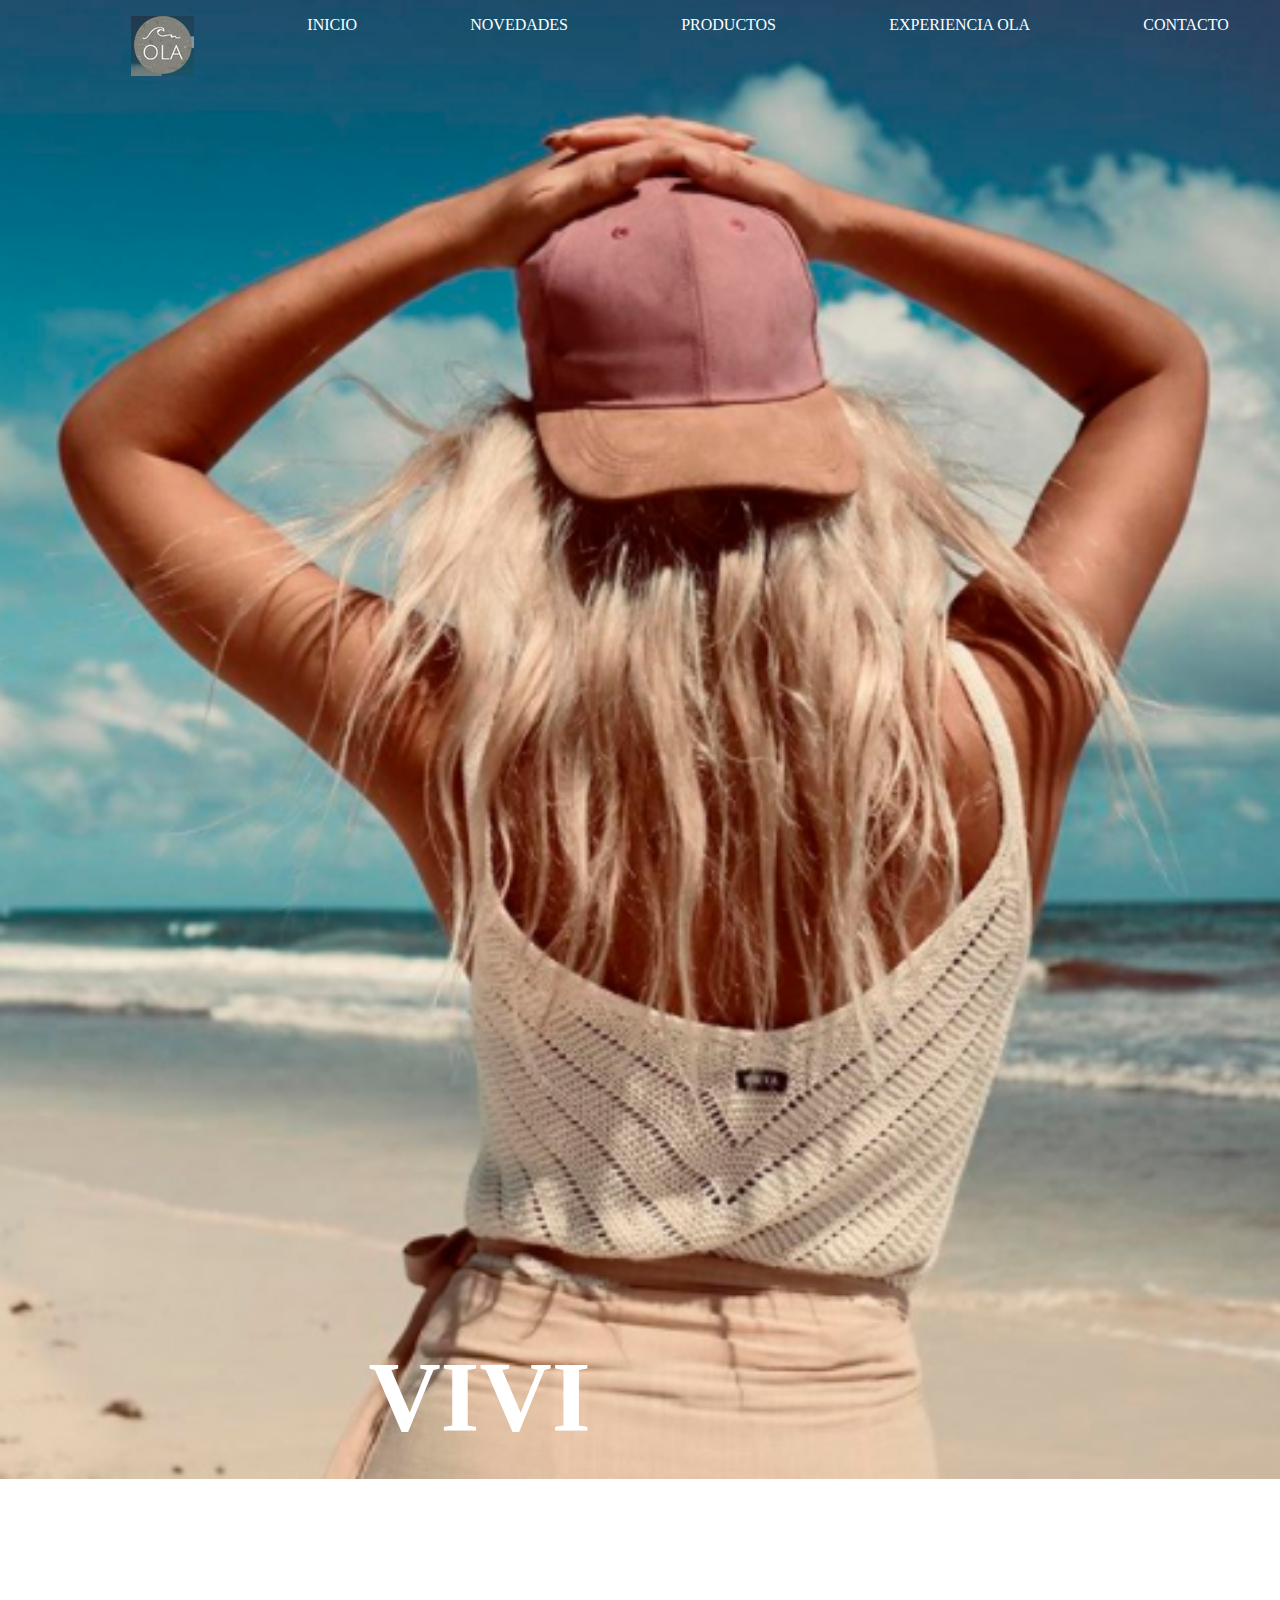
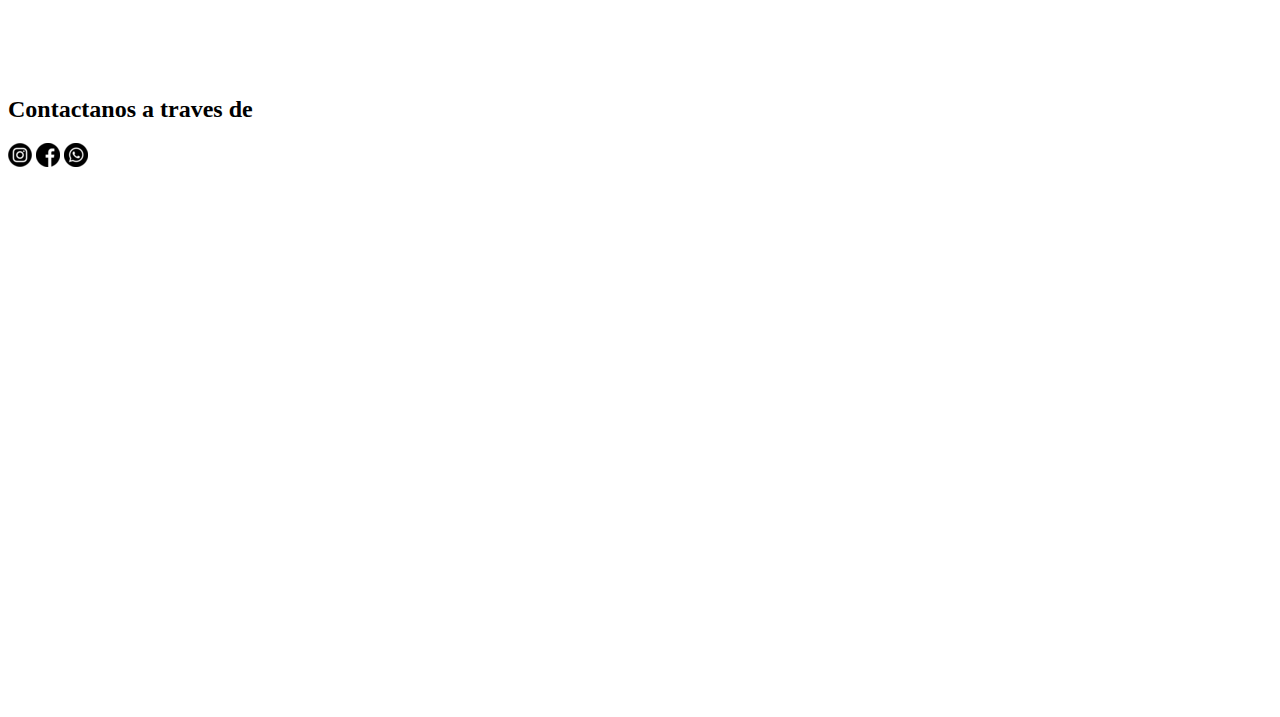
<file: index.html>
<!DOCTYPE html>
    <html lang="en">
    <head>
        <meta charset="UTF-8">
        <meta http-equiv="X-UA-Compatible" content="IE=edge">
        <meta name="viewport" content="width=device-width, initial-scale=1.0">
        <title>Ola Saladillo</title>
        <link rel="shortcut icon" href="./assets/img/Logo-al-lado-del-nombre.jpg" type="image/x-icon">
        <link rel="stylesheet" href="./css/style.css">
    </head>
    <body class="background">
        <header>
            <nav>
                <ul class="navBar">
                    <li><a href=""><img src="./assets/img/Logo-de-ola-para-la-barra-de-navegacion.jpg" alt=""></a></li>
                    <li><a href="">INICIO</a></li>
                    <li><a href="./pages/novedades.html">NOVEDADES</a></li>
                    <li><a href="./pages/productos.html">PRODUCTOS</a></li>
                    <li><a href="./pages/experienciaola.html">EXPERIENCIA OLA</a></li>
                    <li><a href="./pages/contacto.html">CONTACTO</a></li>
                </ul>
            </nav>
        </header>
            <main>
                <div class="portada">
                </div>
                    <h1>VIVI EN ONDA, VIVI OLA</h1> 
                </div>
                <div class="logo-titulo">
                    <img src="./assets/img/Ola-logo-del-titulo.png" alt="">
                </div>
                    
            </main>
            <footer class="footerContainer">
                <div>
                
            <h2 class="footertitulo">Contactanos a traves de</h2>
            <div class="logo-footer">
                <a href=""><img src="./assets/img/logo-instagram.png" alt=""></a>
                <a href=""><img src="./assets/img/logo-facebook.png" alt=""></a>
                <a href=""><img src="./assets/img/logo-whatsapp.png" alt=""></a>
            </div>
        </div>
    
        </footer>

    </class=>
    
    </body>
</html>
</file>
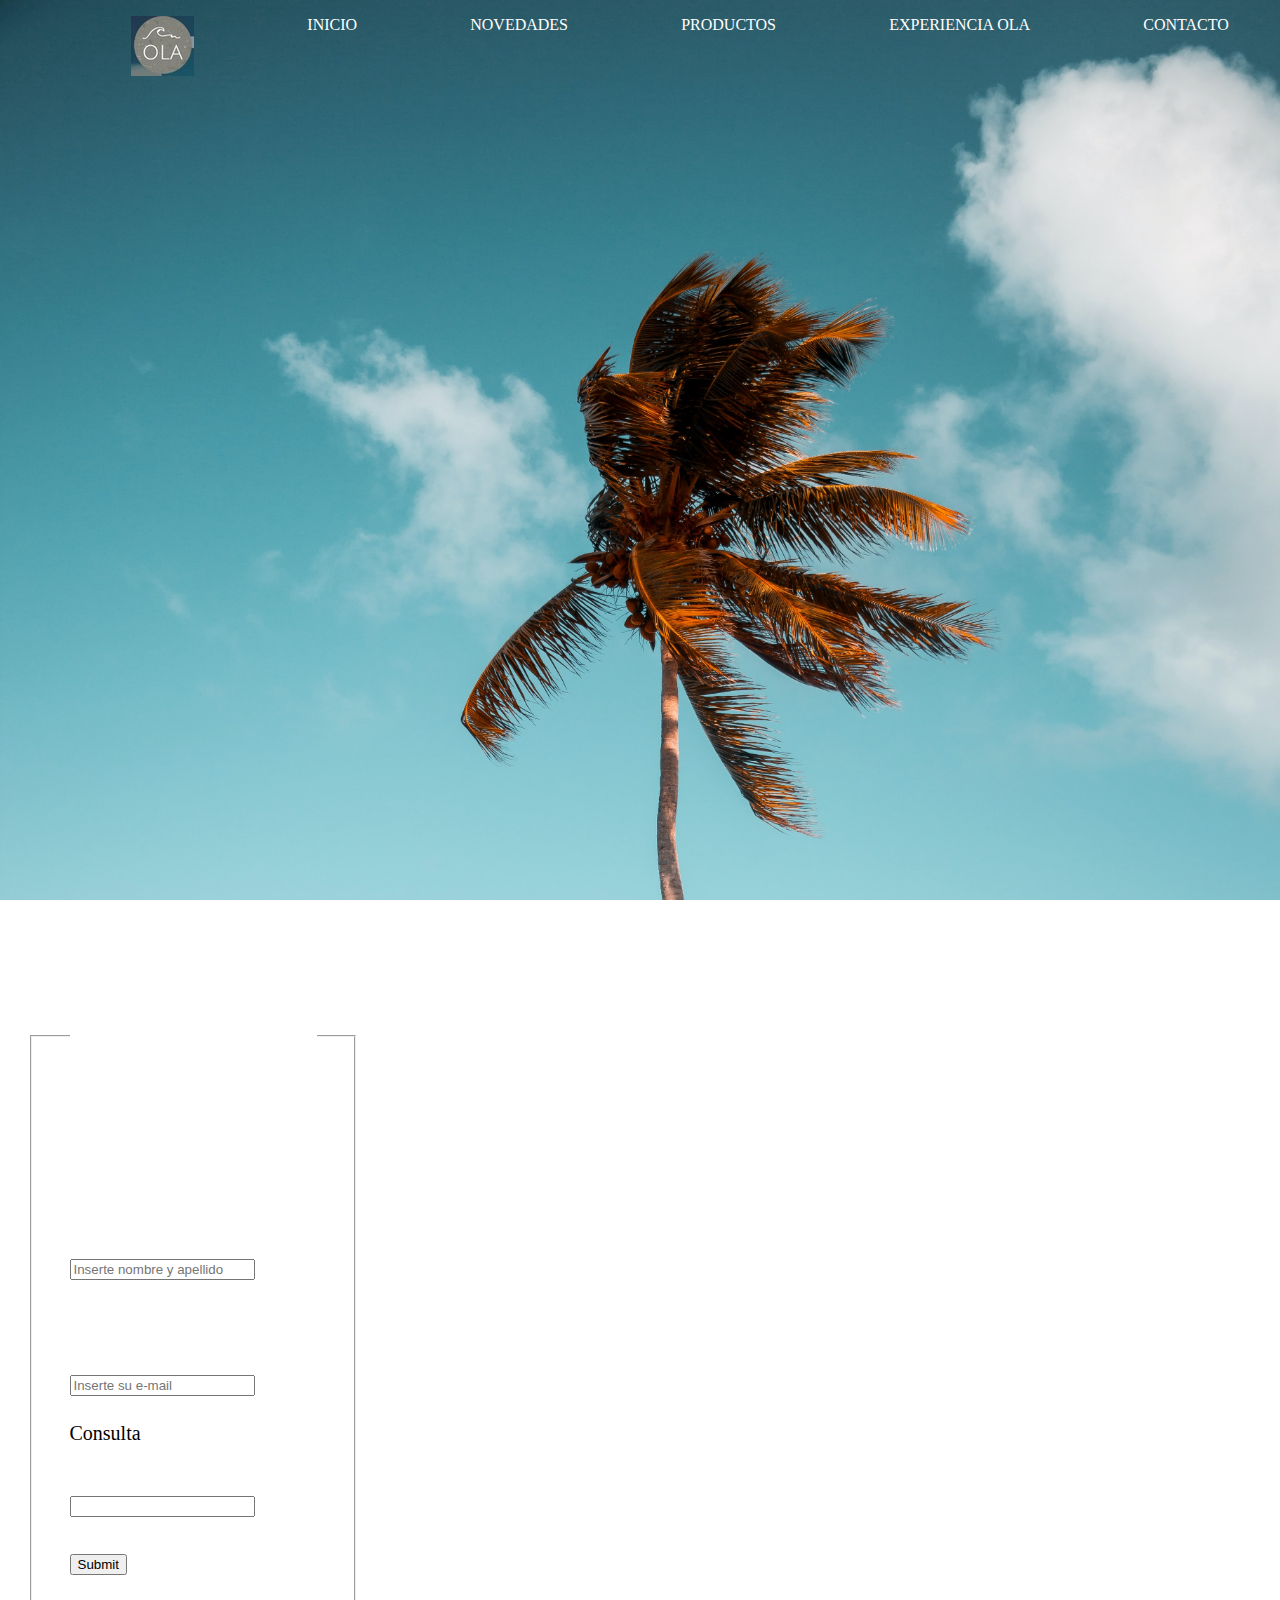
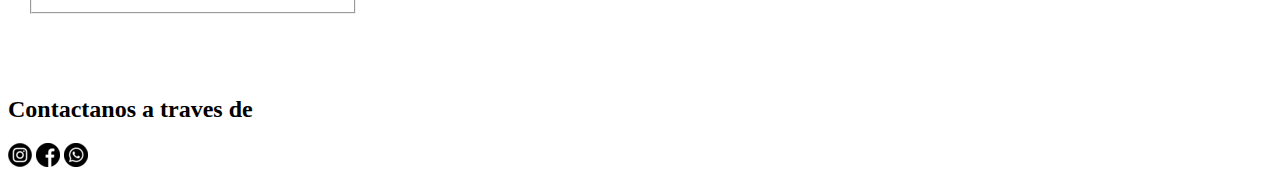
<file: pages/contacto.html>
<!DOCTYPE html>
<html lang="en">
<head>
    <meta charset="UTF-8">
    <meta http-equiv="X-UA-Compatible" content="IE=edge">
    <meta name="viewport" content="width=device-width, initial-scale=1.0">
    <title>Ola Saldillo | Contacto</title>
    <link rel="shortcut icon" href="../assets/img/Logo-al-lado-del-nombre.jpg" type="image/x-icon">
    <link rel="stylesheet" href="../css/style.css">
</head>
<body class="backgroundContacto">
    <header>
        <nav>
            <ul class="navBar">
                <li><a href=""><img src="../assets/img/Logo-de-ola-para-la-barra-de-navegacion.jpg" alt=""></a></li>
                <li><a href="../index.html">INICIO</a></li>
                <li><a href="../pages/novedades.html">NOVEDADES</a></li>
                <li><a href="../pages/productos.html">PRODUCTOS</a></li>
                <li><a href="../pages/experienciaola.html">EXPERIENCIA OLA</a></li>
                <li><a href="">CONTACTO</a></li>
            </ul>
        </nav>
    </header>
    
    <main class="containermain">
        <form action="" method=" post">
            <fieldset>
                <legend>Datos personales</legend>
                <label for="Nombre y apellido">
                    <span>Nombre y apellido</span>
                    <input type="text" placeholder="Inserte nombre y apellido">

                </label>
                <label for="e-mail">
                    <span>Email</span>
                    <input type="email"  id="E-mail" placeholder="Inserte su e-mail">

                </label>
                <label for="">
                    <p>Consulta</p>
                    <input type="text">
                </label>
                <input type="submit">
            </fieldset>
        </form>
    </form>
    </main>
    <footer class="footerContainer">
        <div>
        
    <h2 class="footertitulo">Contactanos a traves de</h2>
    <div class="logo-footer">
        <a href=""><img src="../assets/img/logo-instagram.png" alt=""></a>
        <a href=""><img src="../assets/img/logo-facebook.png" alt=""></a>
        <a href=""><img src="../assets/img/logo-whatsapp.png" alt=""></a>
    </div>
</div>

</footer>

    </class=>
</body>
</html>
</file>
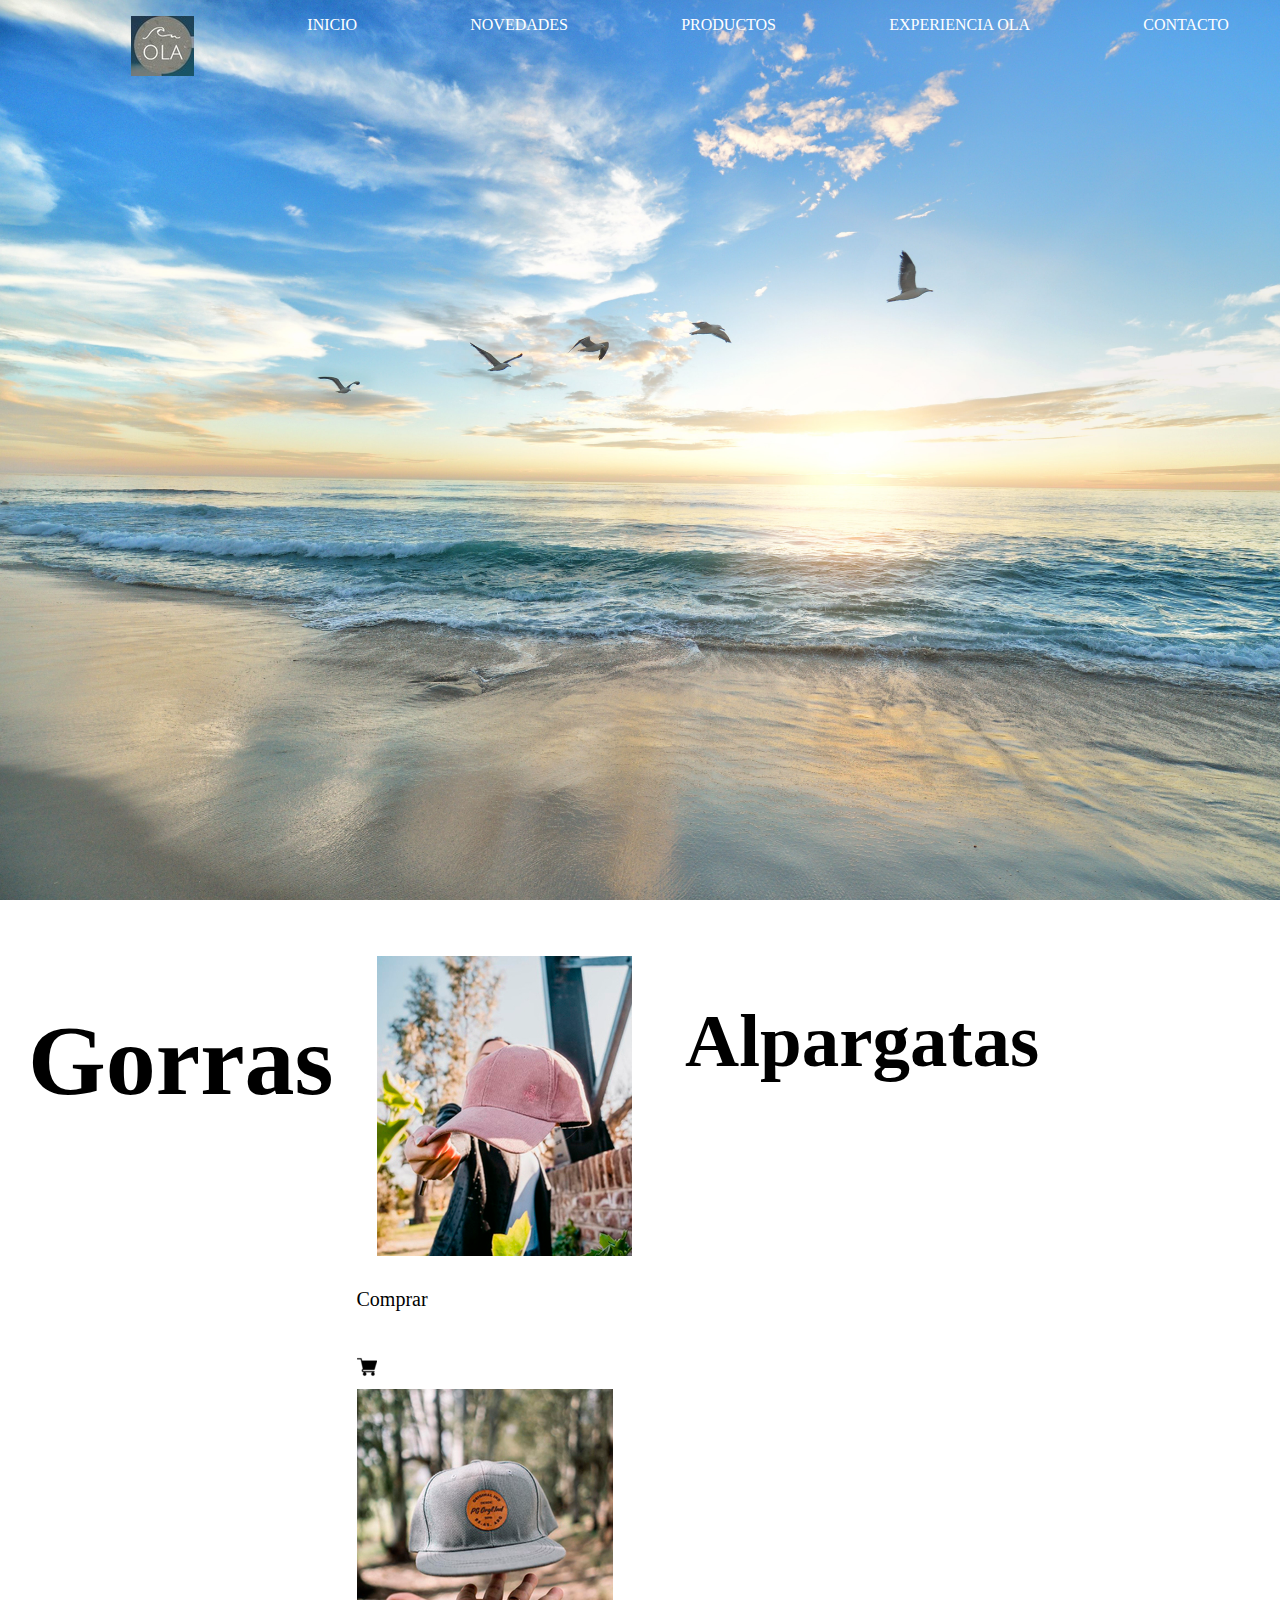
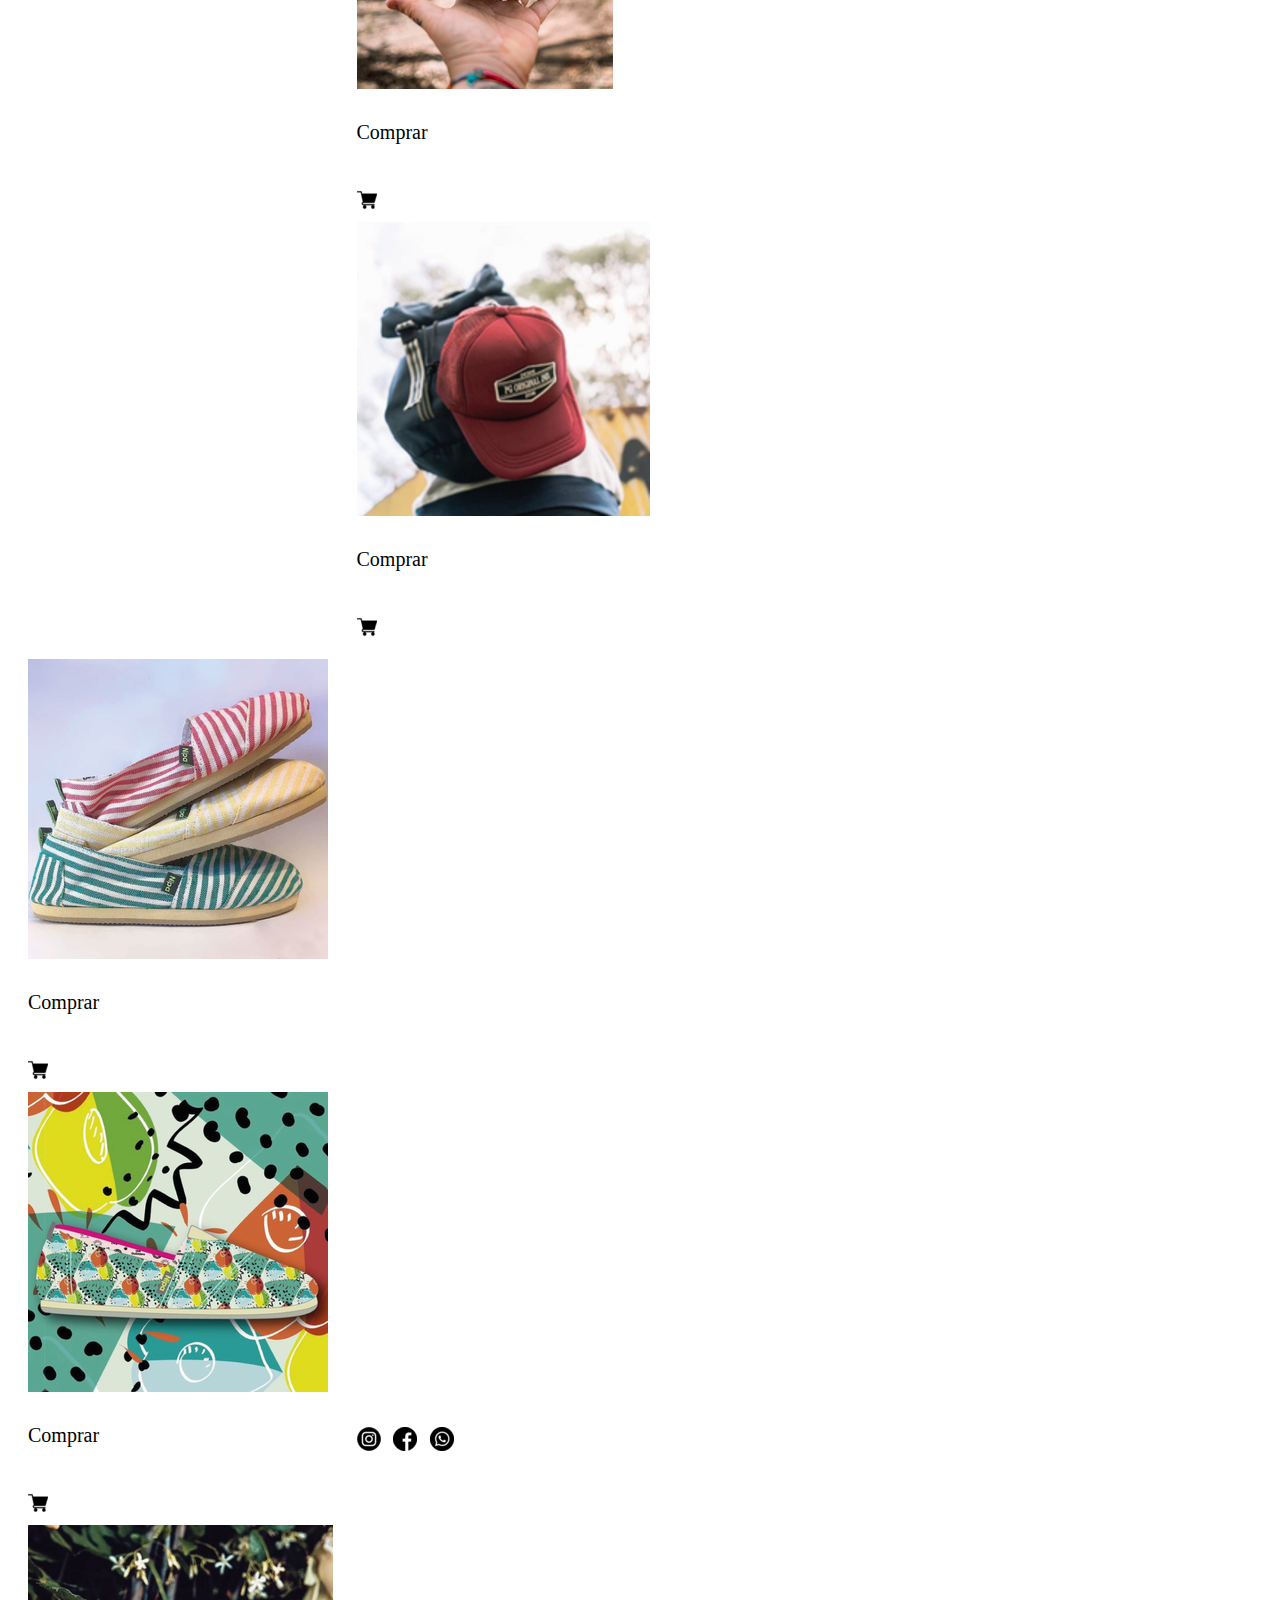
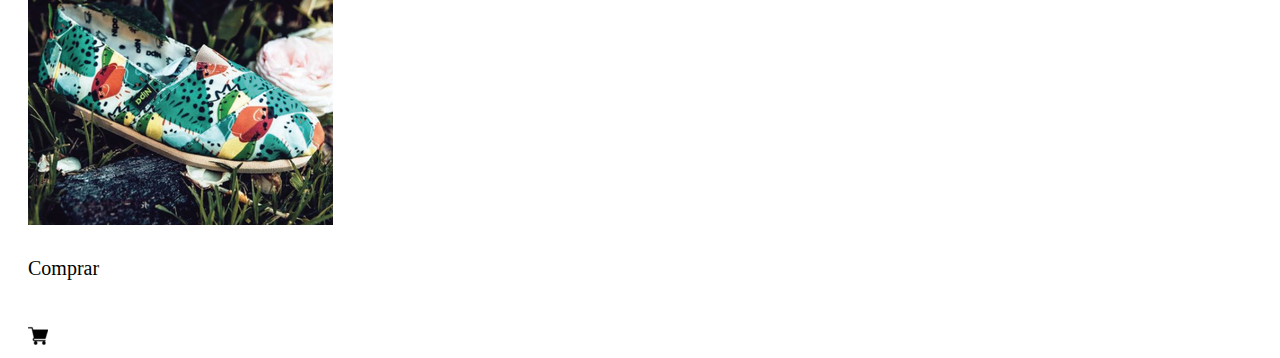
<file: pages/productos.html>
<!DOCTYPE html>
<html lang="en">
<head>
    <meta charset="UTF-8">
    <meta http-equiv="X-UA-Compatible" content="IE=edge">
    <meta name="viewport" content="width=device-width, initial-scale=1.0">
    <title>Ola Saldillo | Producto</title>
    <link rel="shortcut icon" href="../assets/img/Logo-al-lado-del-nombre.jpg" type="image/x-icon">
    <link rel="stylesheet" href="../css/style.css">
</head>
    <body class="backgroundProductos">
        <header>
            <nav>
                <ul class="navBar">
                    <li><a href=""><img src="../assets/img/Logo-de-ola-para-la-barra-de-navegacion.jpg" alt=""></a></li>
                    <li><a href="../index.html">INICIO</a></li>
                    <li><a href="../pages/novedades.html">NOVEDADES</a></li>
                    <li><a href="">PRODUCTOS</a></li>
                    <li><a href="../pages/experienciaola.html">EXPERIENCIA OLA</a></li>
                    <li><a href="../pages/contacto.html">CONTACTO</a></li>
                </ul>
            </nav>
        </header>
        <main class="mainproducto">
            <section class="gorras">
                <h1>Gorras</h1>
            </section>
            <section>
                    <div class="card">
                        <img src="../assets/img/Poducto1.jpg" alt="">
                    </div>
                    <div>
                        <p>Comprar</p>
                        <a href=""><img src="../assets/img/carrito-de-compras.png" alt=""></a>
                    </div>
                    <div>
                        <img src="../assets/img/Producto2.jpg" alt="">
                    </div>
                    <div>
                        <p>Comprar</p>
                        <a href=""><img src="../assets/img/carrito-de-compras.png" alt=""></a>
                    </div>
                    <div>
                        <img src="../assets/img/Producto3.jpg" alt="">
                    </div>
                    <div>
                        <p>Comprar</p>
                        <a href=""><img src="../assets/img/carrito-de-compras.png" alt=""></a>
                    </div>
        </section>
<section class="alpargatas">
    <h2>Alpargatas</h2>
    </section>
<section>                   
        <div>
        <img src="../assets/img/alpargatas1.jpg" alt="">
    </div>
    <div>
    <p>Comprar</p>
    <a href=""><img src="../assets/img/carrito-de-compras.png" alt=""></a>
</div>
<div>
    <img src="../assets/img/alpargatas2.jpg" alt="">
</div>
<div>
    <p>Comprar</p>
    <a href=""><img src="../assets/img/carrito-de-compras.png" alt=""></a>
</div>
<div>
    <img src="../assets/img/alpargatas3.jpg" alt="">
</div>
<div>
    <p>Comprar</p>
    <a href=""><img src="../assets/img/carrito-de-compras.png" alt=""></a>
</div>
</section>  
    </section>

        <footer>
            <div class="footerContenedor">
            
        <h3 class="footertitulo">Contactanos a traves de</h3>
        <div>
            <a href=""><img src="../assets/img/logo-instagram.png" alt=""></a>
            <a href=""><img src="../assets/img/logo-facebook.png" alt=""></a>
            <a href=""><img src="../assets/img/logo-whatsapp.png" alt=""></a>
        </div>
    </div>

    </footer>
    </body>
</html>
</file>
<file: css/style.css>
*@import url('https://fonts.googleapis.com/css2?family=Roboto:ital,wght@0,400;0,900;1,300&display=swap');

*{
    margin: 0;
    padding: 0;
    box-sizing: border-box;

}

.background{
    background-image: url("../assets/img/Foto-portada.jpg");
    background-size: cover;
    background-attachment: fixed;
    background-repeat: no-repeat;
    z-index: -1;
}


.navBar{
    width: 100%;
    display: grid;
    grid-template-columns: repeat(6,1fr);
    grid-template-rows: repeat(6, 1fr);
    justify-content: space-evenly;
    color: white;
}

li{
    list-style: none;
}

a{
    color: white;
    text-decoration: none;
}

nav{
    height: 100vh;
    width: 100%;
}
.navBar{
    display: flex;
    gap: 30px;
    justify-content: space-evenly;
    color: white;

}

@media (max-width:700px){
    header{
        flex-direction: column;
    }

}

main{
    height: 80vh;
    width: 80%;
    padding: 20px;
    display: flex;
    flex-direction: column;
    justify-content: center;
    align-items: center;
    padding: 200px;
    color: white;
    font-size: 50px;

}

.portada{ 
    height: 80vh;
    display: flex;
    justify-content: center;
    align-items: center;
    padding: 100%;
    color: white;
    font-size: 30%;
    font-family: Arial, Helvetica, sans-serif;

}

.logo-titulo{
    height: 20vh;
    display: flex;
    flex-direction: column;
}



.footerContainer{
    bottom: 0;
    margin-top: auto;
    }


.backgroundContacto{
    background-image: url("../assets/img/Contactos-Ola.jpg");
    background-size: cover;
    background-attachment: fixed;
}



.backgroundNovedades{
    background-image: url("../assets/img/Playa-de-fondo-novedades.jpg");
    background-size: cover;
    background-attachment: fixed;
}
.videoMarca{
    float: left;
    padding: 10px;
    width: 100%;
    height: 50%;
    justify-content: flex-start;
    position: relative;
    margin-left: 20px;
    border-radius: 3rem;
}
.presentacionMarca{
margin-left: 100px;
font-size: medium;
font-family: Verdana, Geneva, Tahoma, sans-serif;
color: black;
padding-right: 50px;
}

.footerTitle{
    display: flex;
    justify-content: left;
    font-family: 'Lucida Sans', 'Lucida Sans Regular', 'Lucida Grande', 'Lucida Sans Unicode', Geneva, Verdana, sans-serif;
}

.backgroundProductos{
    background-image: url("../assets/img/foto-producto.jpg");
    background-size: cover;
    background-attachment: fixed;
    background-repeat: no-repeat;
    z-index: -1;
}


main{
    display: grid;
    grid-template-columns: repeat(3, 1fr);
    padding: 20px;
    grid-gap: 10px;
}

.gorras{
    width: 100%;
    height: 100%;
    pad: 20%;
    font-size: 50px;
    text-align: left;
    object-fit: contain;  
    color: black;
}

.card{
width: 100%;
margin: 20px;
border-radius: 6px;
grid-template-areas:;
}

p{
    font-size: 20px;
    color: black;
}

.alpargatas{
    color: black;
    display: flex;
    justify-content: right;
    width: 100%;
    height: 100%;
}

.backgroundExperienciaOla{
    background-image: url("../assets/img/fondo-experienciaola.jpg");
    background-size: cover;
    background-attachment: fixed;
    background-repeat: no-repeat;
    z-index: -1;
}
</file>
